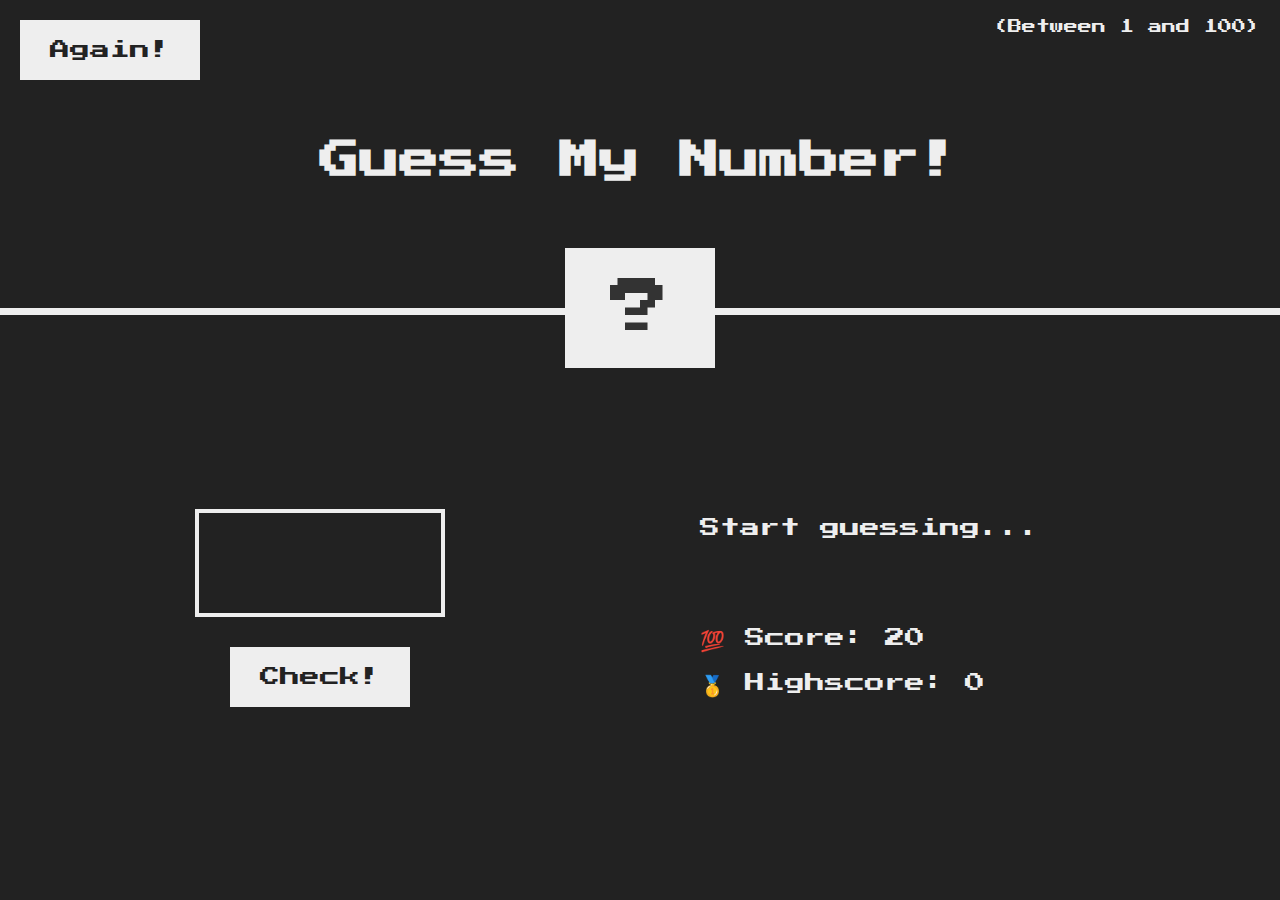
<file: Guess My Number/index.html>
<!DOCTYPE html>
<html lang="en">
  <head>
    <meta charset="UTF-8" />
    <meta name="viewport" content="width=device-width, initial-scale=1.0" />
    <meta http-equiv="X-UA-Compatible" content="ie=edge" />
    <link rel="stylesheet" href="style.css" />
    <title>Guess My Number!</title>
    <!-- <link rel = "icon" type = "image/x-icon" href = "https://image.similarpng.com/thumbnail/2021/08/Instagram-photo-frame-template-and-social-media-notification-icon-design-template-on-transparent-background-PNG.png"> -->
  </head>
  <body>
    <header>
      <h1>Guess My Number!</h1>
      <p class="between">(Between 1 and 100)</p>
      <button class="btn again">Again!</button>
      <div class="number">?</div>
    </header>
    <main>
      <section class="left">
        <input type="number" class="guess" />
        <button class="btn check">Check!</button>
      </section>
      <section class="right">
        <p class="message">Start guessing...</p>
        <p class="label-score">💯 Score: <span class="score">20</span></p>
        <p class="label-highscore">
          🥇 Highscore: <span class="highscore">0</span>
        </p>
      </section>
    </main>
    <script src="script.js"></script>
  </body>
</html>
</file>
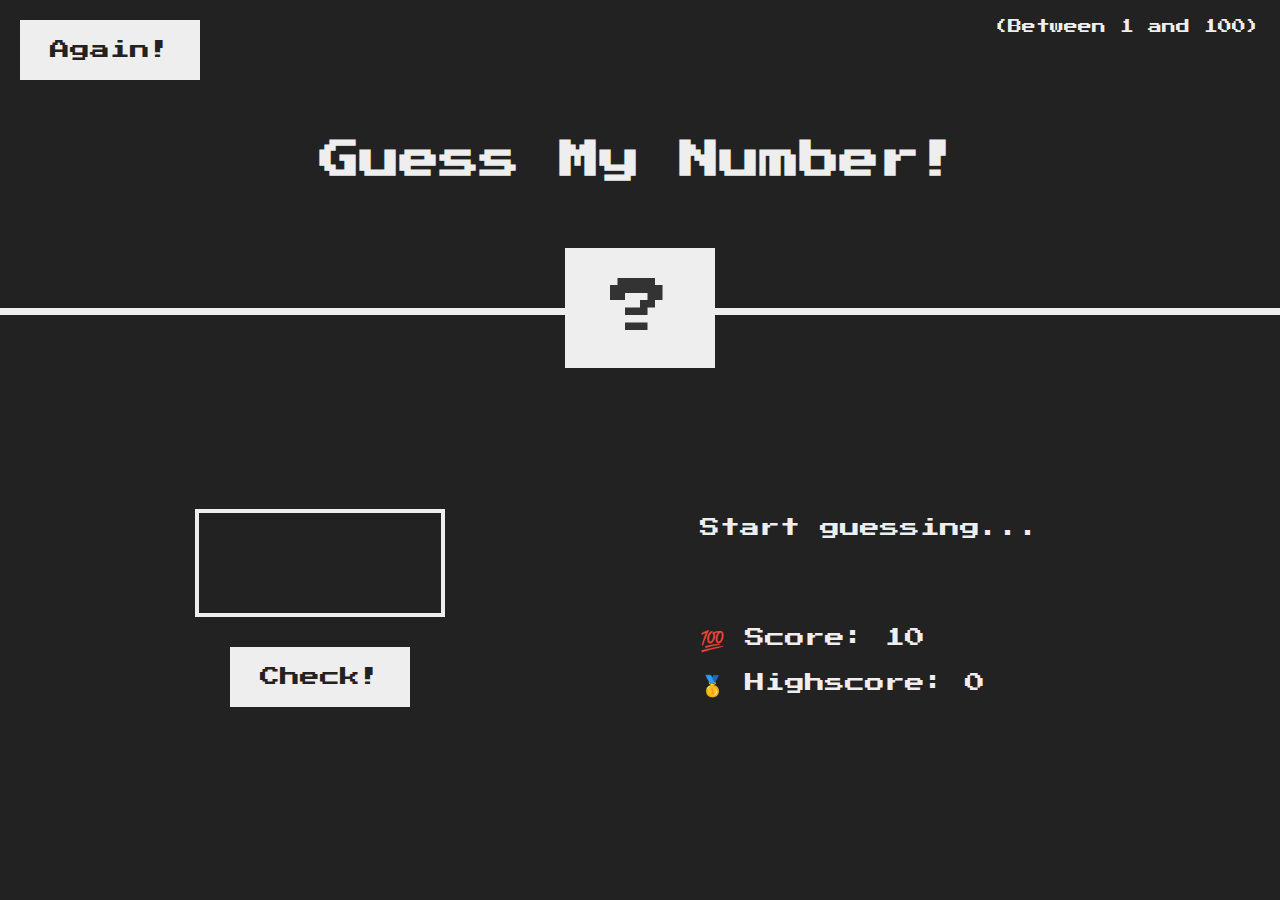
<file: Guess My Number/NewVer/index.html>
<!DOCTYPE html>
<html lang="en">
  <head>
    <meta charset="UTF-8" />
    <meta name="viewport" content="width=device-width, initial-scale=1.0" />
    <meta http-equiv="X-UA-Compatible" content="ie=edge" />
    <link rel="stylesheet" href="style.css" />
    <title>Guess My Number!</title>
    <!-- <link rel = "icon" type = "image/x-icon" href = "https://image.similarpng.com/thumbnail/2021/08/Instagram-photo-frame-template-and-social-media-notification-icon-design-template-on-transparent-background-PNG.png"> -->
  </head>
  <body>
    <header>
      <h1>Guess My Number!</h1>
      <p class="between">(Between 1 and 100)</p>
      <button class="btn again">Again!</button>
      <div class="number">?</div>
    </header>
    <main>
      <section class="left">
        <input type="number" class="guess" />
        <button class="btn check">Check!</button>
      </section>
      <section class="right">
        <p class="message">Start guessing...</p>
        <p class="label-score">💯 Score: <span class="score">10</span></p>
        <p class="label-highscore">
          🥇 Highscore: <span class="highscore">0</span>
        </p>
      </section>
    </main>
    <script src="script.js"></script>
  </body>
</html>
</file>
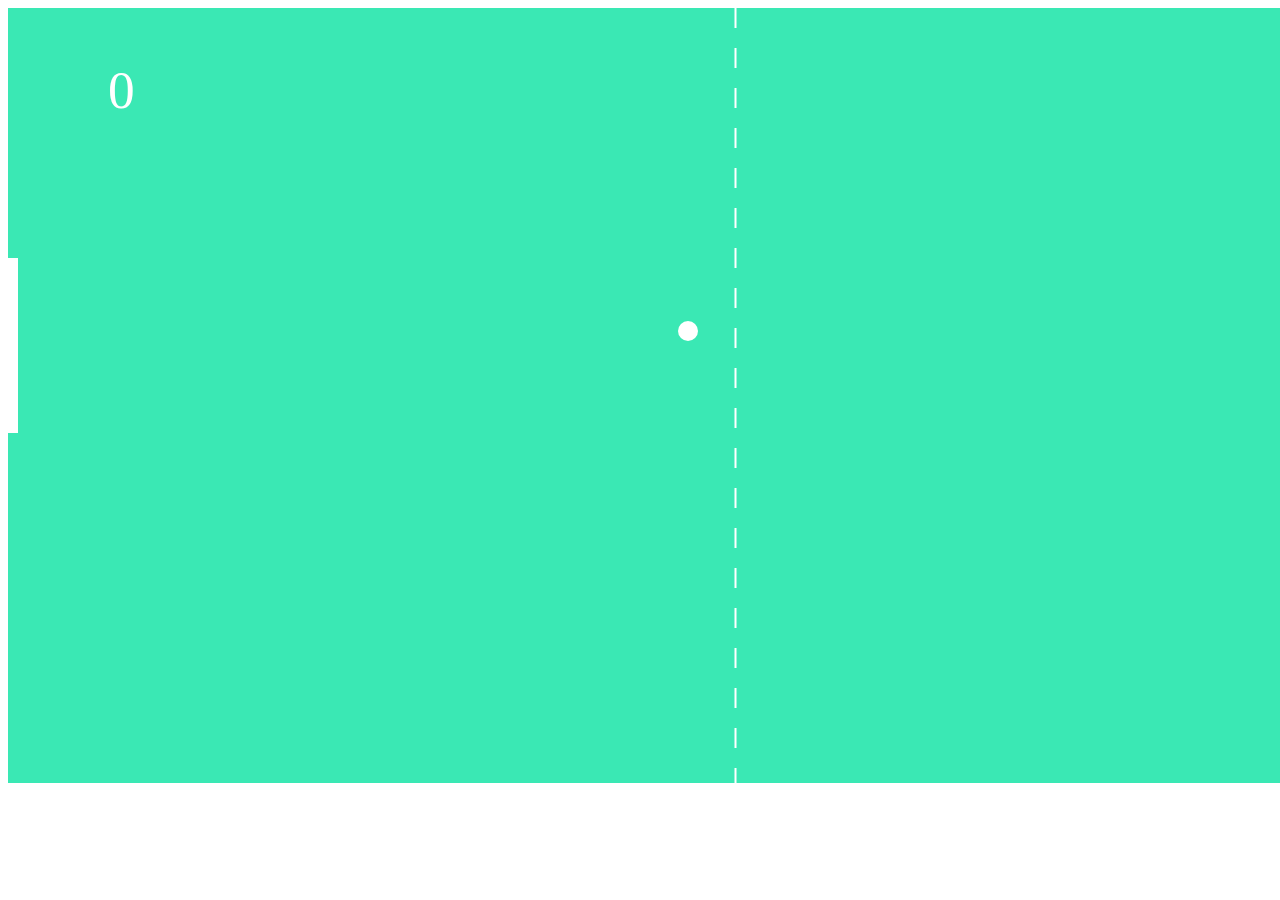
<file: Pong/PONG.html>
<html> 
<canvas id= "gameCanvas" width="1455"
 height="775"></canvas>

<script>
var canvas;
var canvasContext; 
var ballX = 50;
var ballY = 50;
var ballSpeedX = 30;
var ballSpeedY = 13;

var player1Score = 0;
var player2Score = 0;
const WINNING_SCORE = 15;

var showingWinScreen = false;

var paddle1Y = 250;
var paddle2Y = 250;
const PADDLE_THICKNESS = 10;
const PADDLE_HEIGHT = 175;

function calculateMousePos(evt) {
	var rect = canvas.getBoundingClientRect();
	var root = document.documentElement;
	var mouseX = evt.clientX - rect.left - root.scrollLeft;
	var mouseY = evt.clientY - rect.top - root.scrollTop;
	return {
		x : mouseX,
		y : mouseY
	};
}

function handleMouseClick(evt) {
	if(showingWinScreen) {
		player1Score = 0;
		player2Score = 0;
		showingWinScreen = false;
	}
}

window.onload = function() {	
	canvas = document.getElementById('gameCanvas');
	canvasContext = canvas.getContext('2d');
		
	var framesPerSecond = 30;
	setInterval(function(){
	moveEverything();
	drawEverything();
	}, 1000/framesPerSecond);

	canvas.addEventListener('mousedown',handleMouseClick);

	canvas.addEventListener('mousemove',
		function(evt) {
			var mousePos = calculateMousePos(evt);
			paddle1Y = mousePos.y-(PADDLE_HEIGHT/2);
		});
	
}

function computerMovement() {
	var paddle2YCenter = paddle2Y + (PADDLE_HEIGHT/2);
	if(paddle2YCenter < ballY-35) {
		paddle2Y += 17;
	} else if(paddle2YCenter > ballY+35){
		paddle2Y -= 17;
	}
}

function ballReset() {
	if(player1Score >= WINNING_SCORE ||
	   player2Score >= WINNING_SCORE) {
		showingWinScreen = true;	
}	

	ballSpeedX = -ballSpeedX
	ballX = canvas.width/2
	ballY = canvas.height/2
}

function moveEverything(){
	if(showingWinScreen) {
		return;
}		
	computerMovement();

	ballX += ballSpeedX;
	ballY += ballSpeedY;

	if(ballX < 0){
		if(ballY > paddle1Y &&
		   ballY < paddle1Y+PADDLE_HEIGHT) {
		ballSpeedX = -ballSpeedX;
		

		var deltaY = ballY
			-(paddle1Y+PADDLE_HEIGHT/2);
		ballSpeedY = deltaY * 0.35;
	} else {
			//ballReset();
			player2Score++;	// must be BEFORE ballReset()
			ballReset();	
		}
	}
	if(ballX > canvas.width){
		if(ballY > paddle2Y &&
		   ballY < paddle2Y+PADDLE_HEIGHT) {
		ballSpeedX = -ballSpeedX;

		var deltaY = ballY
			-(paddle2Y+PADDLE_HEIGHT/2);
		ballSpeedY = deltaY * 0.35;
		} else {
			player1Score++; // must be BEFORE ballReset()	
			ballReset();		
		}
	
	}
	 if(ballY < 0){
		ballSpeedY = -ballSpeedY
	} 
	if(ballY > canvas.height){
		ballSpeedY = -ballSpeedY
	} 
	
}

function drawNet() {
	for(var i=0;i<canvas.height; i+=40) {
		colorRect(canvas.width/2-1, i ,2,20,'white');
	}
}

function drawEverything() {
	// next line blanks out the screen with red
	colorRect(0,0,canvas.width,canvas.height,'RGB(58, 232, 180)');
		
	if(showingWinScreen) {
		canvasContext.fillStyle = 'white';


		if(player1Score >= WINNING_SCORE) {
			canvasContext.font = '40pt Georgia';
			canvasContext.fillText("Wow, You Won! :)",
550, 350);
		} else if (player2Score >= WINNING_SCORE) {
		canvasContext.font = '40pt Georgia';
		canvasContext.fillText("The Computer Won! :(",
550, 350);
		}

}

	drawNet();

	// this is the left player paddle
	colorRect(0,paddle1Y,PADDLE_THICKNESS,PADDLE_HEIGHT, 'white')

	// this is the right computer paddle
	colorRect(canvas.width-PADDLE_THICKNESS,paddle2Y,PADDLE_THICKNESS,PADDLE_HEIGHT, 'white')
	
	// next line draws the ball 
	colorCircle(ballX, ballY, 10, 'white');

	canvasContext.font = '40pt Georgia';
	canvasContext.fillText(player1Score, 100, 100);
	canvasContext.fillText(player2Score, canvas.width-100, 100);
}

function colorCircle(centerX, centerY, radius, drawColor) {
	canvasContext .fillStyle = drawColor;
	canvasContext.beginPath();
	canvasContext.arc(centerX, centerY, radius, 0, Math.PI*2, true);
	canvasContext.fill();
}

function colorRect(leftX, topY, width, height, drawColor){
	canvasContext.fillStyle = drawColor;
	canvasContext.fillRect(leftX, topY, width, height);
}

</script>





</html>
</file>
<file: Guess My Number/style.css>
@import url('https://fonts.googleapis.com/css?family=Press+Start+2P&display=swap');

* {
  margin: 0;
  padding: 0;
  box-sizing: inherit;
}

html {
  font-size: 62.5%;
  box-sizing: border-box;
}

body {
  font-family: 'Press Start 2P', sans-serif;
  color: #eee;
  background-color: #222;
  /* background-color: #60b347; */
}

/* LAYOUT */
header {
  position: relative;
  height: 35vh;
  border-bottom: 7px solid #eee;
}

main {
  height: 65vh;
  color: #eee;
  display: flex;
  align-items: center;
  justify-content: space-around;
}

.left {
  width: 52rem;
  display: flex;
  flex-direction: column;
  align-items: center;
}

.right {
  width: 52rem;
  font-size: 2rem;
}

/* ELEMENTS STYLE */
h1 {
  font-size: 4rem;
  text-align: center;
  position: absolute;
  width: 100%;
  top: 52%;
  left: 50%;
  transform: translate(-50%, -50%);
}

.number {
  background: #eee;
  color: #333;
  font-size: 6rem;
  width: 15rem;
  padding: 3rem 0rem;
  text-align: center;
  position: absolute;
  bottom: 0;
  left: 50%;
  transform: translate(-50%, 50%);
}

.between {
  font-size: 1.4rem;
  position: absolute;
  top: 2rem;
  right: 2rem;
}

.again {
  position: absolute;
  top: 2rem;
  left: 2rem;
}

.guess {
  background: none;
  border: 4px solid #eee;
  font-family: inherit;
  color: inherit;
  font-size: 5rem;
  padding: 2.5rem;
  width: 25rem;
  text-align: center;
  display: block;
  margin-bottom: 3rem;
}

.btn {
  border: none;
  background-color: #eee;
  color: #222;
  font-size: 2rem;
  font-family: inherit;
  padding: 2rem 3rem;
  cursor: pointer;
}

.btn:hover {
  background-color: #ccc;
}

.message {
  margin-bottom: 8rem;
  height: 3rem;
}

.label-score {
  margin-bottom: 2rem;
}
</file>
<file: Guess My Number/NewVer/style.css>
@import url('https://fonts.googleapis.com/css?family=Press+Start+2P&display=swap');

* {
  margin: 0;
  padding: 0;
  box-sizing: inherit;
}

html {
  font-size: 62.5%;
  box-sizing: border-box;
}

body {
  font-family: 'Press Start 2P', sans-serif;
  color: #eee;
  background-color: #222;
  /* background-color: #60b347; */
}

/* LAYOUT */
header {
  position: relative;
  height: 35vh;
  border-bottom: 7px solid #eee;
}

main {
  height: 65vh;
  color: #eee;
  display: flex;
  align-items: center;
  justify-content: space-around;
}

.left {
  width: 52rem;
  display: flex;
  flex-direction: column;
  align-items: center;
}

.right {
  width: 52rem;
  font-size: 2rem;
}

/* ELEMENTS STYLE */
h1 {
  font-size: 4rem;
  text-align: center;
  position: absolute;
  width: 100%;
  top: 52%;
  left: 50%;
  transform: translate(-50%, -50%);
}

.number {
  background: #eee;
  color: #333;
  font-size: 6rem;
  width: 15rem;
  padding: 3rem 0rem;
  text-align: center;
  position: absolute;
  bottom: 0;
  left: 50%;
  transform: translate(-50%, 50%);
}

.between {
  font-size: 1.4rem;
  position: absolute;
  top: 2rem;
  right: 2rem;
}

.again {
  position: absolute;
  top: 2rem;
  left: 2rem;
}

.guess {
  background: none;
  border: 4px solid #eee;
  font-family: inherit;
  color: inherit;
  font-size: 5rem;
  padding: 2.5rem;
  width: 25rem;
  text-align: center;
  display: block;
  margin-bottom: 3rem;
}

.btn {
  border: none;
  background-color: #eee;
  color: #222;
  font-size: 2rem;
  font-family: inherit;
  padding: 2rem 3rem;
  cursor: pointer;
}

.btn:hover {
  background-color: #ccc;
}

.message {
  margin-bottom: 8rem;
  height: 3rem;
}

.label-score {
  margin-bottom: 2rem;
}
</file>
